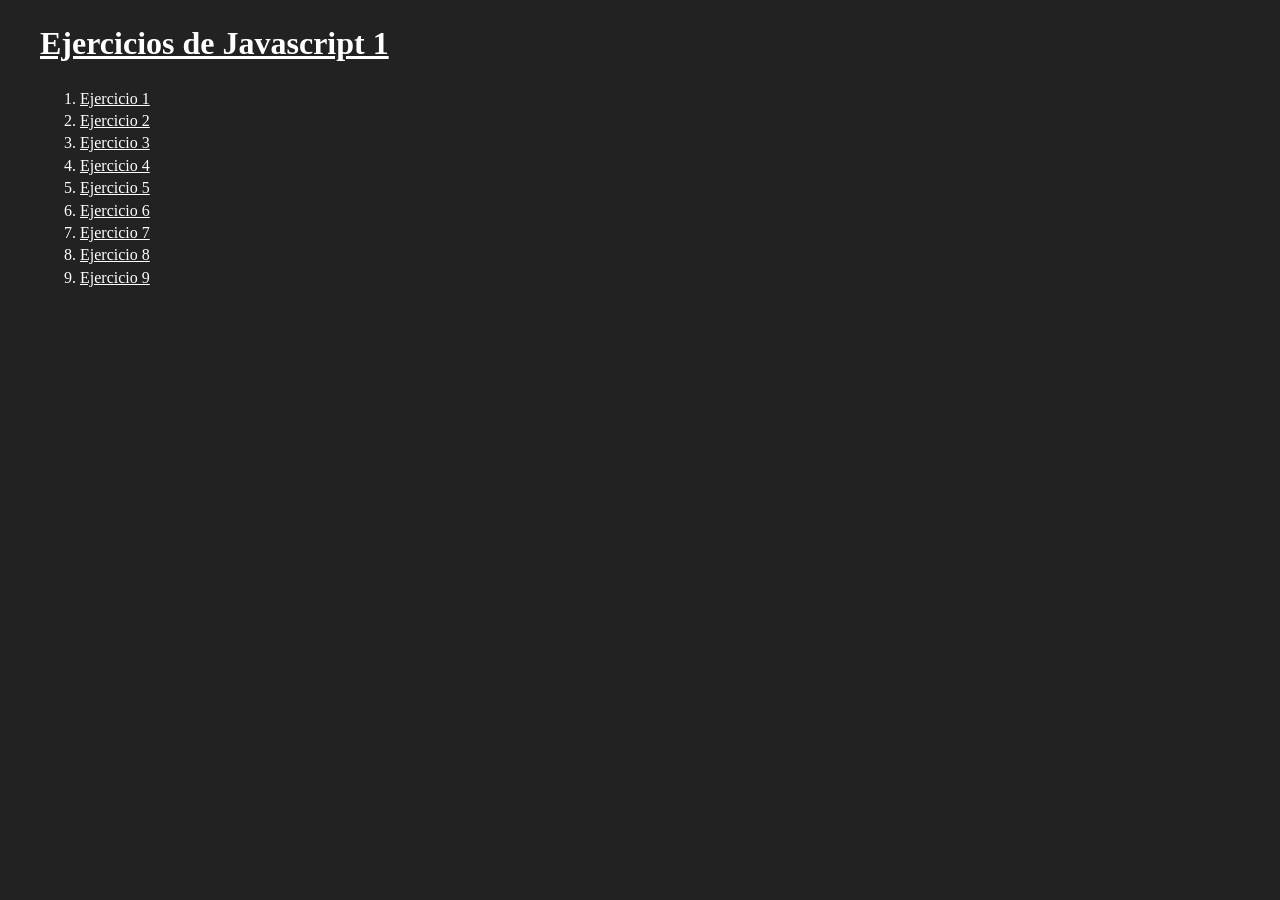
<file: index.html>
<!doctype html>
<html lang="es">
  <head>
    <!-- Título para el navegador y los buscadores -->
    <title>Ejercicios Javascript</title>

    <!-- Descripción de la página para los buscadores -->
    <meta
      name="description"
      content="Ejercicios de Javascript para el Master de Desarrolo Web Full Stack de Conquerblocks"
    />

    <!-- Palabras clave para los buscadores -->
    <meta
      name="keywords"
      content="conquerblocks, javascript, fullstack, full stack"
    />

    <!-- Autor de la página -->
    <meta name="author" content="Santiago Sáanchez" />

    <!-- Favicon de la página -->
    <link rel="icon" href="favicon.ico" type="image/x-icon" />

    <!-- Codificación-->
    <meta charset="UTF-8" />

    <!-- Para que la web sea responsive -->
    <meta name="viewport" content="width=device-width, initial-scale=1.0" />

    <!-- Para algunos navegadores móviles -->
    <meta name="theme-color" content="#1e7bbf" />

    <!-- Hoja de estilos -->
    <link rel="stylesheet" href="css/normalize.css" />
    <link rel="stylesheet" href="css/boilerplate.css" />
    <link rel="stylesheet" href="css/style.css" />
  </head>

  <body>
    <div class="main-container">
      <header class="header">
        <a href="#">
          <h1>Ejercicios de Javascript 1</h1>
        </a>
      </header>
      <main class="ejercicio-1">
        <ol class="lista-ejercicios">
          <li class="ejercicio">
            <a href="pages/js_ejercicio1.html">Ejercicio 1</a>
          </li>
          <li class="ejercicio">
            <a href="pages/js_ejercicio2.html">Ejercicio 2</a>
          </li>
          <li class="ejercicio">
            <a href="pages/js_ejercicio3.html">Ejercicio 3</a>
          </li>
          <li class="ejercicio">
            <a href="pages/js_ejercicio4.html">Ejercicio 4</a>
          </li>
          <li class="ejercicio">
            <a href="pages/js_ejercicio5.html">Ejercicio 5</a>
          </li>
          <li class="ejercicio">
            <a href="pages/js_ejercicio6.html">Ejercicio 6</a>
          </li>
          <li class="ejercicio">
            <a href="pages/js_ejercicio7.html">Ejercicio 7</a>
          </li>
          <li class="ejercicio">
            <a href="pages/js_ejercicio8.html">Ejercicio 8</a>
          </li>
          <li class="ejercicio">
            <a href="pages/js_ejercicio9.html">Ejercicio 9</a>
          </li>
        </ol>
      </main>
    </div>
  </body>
</html>
</file>
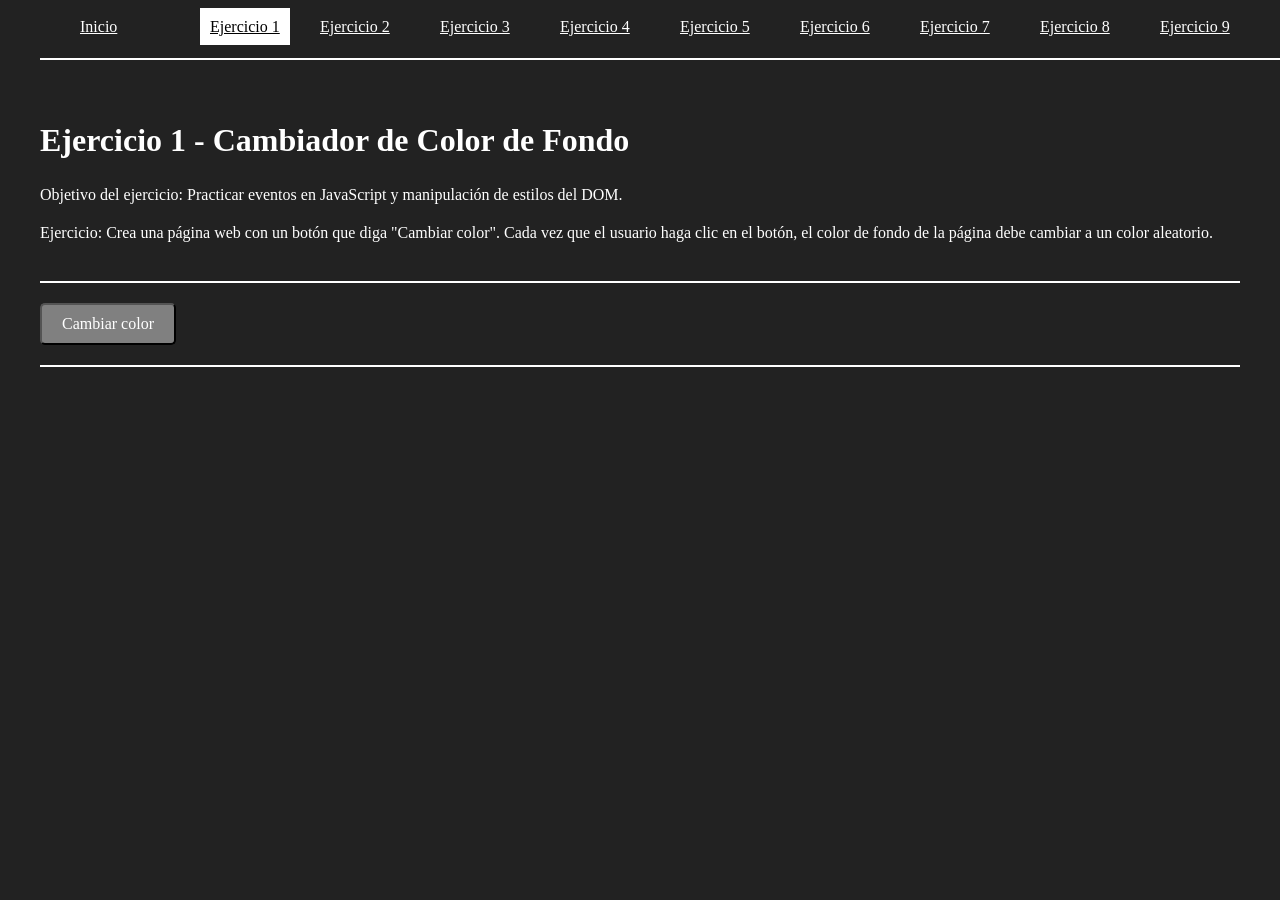
<file: pages/js_ejercicio1.html>
<!doctype html>
<html lang="es">
  <head>
    <!-- Título para el navegador y los buscadores -->
    <title>Ejercicios Javascript</title>

    <!-- Descripción de la página para los buscadores -->
    <meta
      name="description"
      content="Ejercicios de Javascript para el Master de Desarrolo Web Full Stack de Conquerblocks"
    />

    <!-- Palabras clave para los buscadores -->
    <meta
      name="keywords"
      content="conquerblocks, javascript, fullstack, full stack"
    />

    <!-- Autor de la página -->
    <meta name="author" content="Santiago Sáanchez" />

    <!-- Favicon de la página -->
    <link rel="icon" href="favicon.ico" type="image/x-icon" />

    <!-- Codificación-->
    <meta charset="UTF-8" />

    <!-- Para que la web sea responsive -->
    <meta name="viewport" content="width=device-width, initial-scale=1.0" />

    <!-- Para algunos navegadores móviles -->
    <meta name="theme-color" content="#1e7bbf" />

    <!-- Hoja de estilos -->
    <link rel="stylesheet" href="../css/normalize.css" />
    <link rel="stylesheet" href="../css/boilerplate.css" />
    <link rel="stylesheet" href="../css/style.css" />
    <link rel="stylesheet" href="../css/header.css" />
  </head>

  <body>
    <div class="main-container">
      <header class="pages-header">
        <nav class="main-nav">
          <ul class="lista-ejercicios">
            <li class="ejercicio">
              <a href="../index.html">Inicio</a>
            </li>
            <li class="ejercicio">
              <a class="link-active" href="js_ejercicio1.html">Ejercicio 1</a>
            </li>
            <li class="ejercicio">
              <a href="js_ejercicio2.html">Ejercicio 2</a>
            </li>
            <li class="ejercicio">
              <a href="js_ejercicio3.html">Ejercicio 3</a>
            </li>
            <li class="ejercicio">
              <a href="js_ejercicio4.html">Ejercicio 4</a>
            </li>
            <li class="ejercicio">
              <a href="js_ejercicio5.html">Ejercicio 5</a>
            </li>
            <li class="ejercicio">
              <a href="js_ejercicio6.html">Ejercicio 6</a>
            </li>
            <li class="ejercicio">
              <a href="js_ejercicio7.html">Ejercicio 7</a>
            </li>
            <li class="ejercicio">
              <a href="js_ejercicio8.html">Ejercicio 8</a>
            </li>
            <li class="ejercicio">
              <a href="js_ejercicio9.html">Ejercicio 9</a>
            </li>
          </ul>
        </nav>
      </header>
      <main class="ejercicios-main">
        <div class="consigna">
          <h1>Ejercicio 1 - Cambiador de Color de Fondo</h1>
          <p>
            Objetivo del ejercicio: Practicar eventos en JavaScript y
            manipulación de estilos del DOM.
          </p>
          <p>
            Ejercicio: Crea una página web con un botón que diga "Cambiar
            color". Cada vez que el usuario haga clic en el botón, el color de
            fondo de la página debe cambiar a un color aleatorio.
          </p>
        </div>
        <div class="resolucion">
          <button class="button button-primary" id="button-ej-1">
            Cambiar color
          </button>
        </div>
      </main>
    </div>
    <script src="../js/js_ejercicio1.js"></script>
  </body>
</html>
</file>
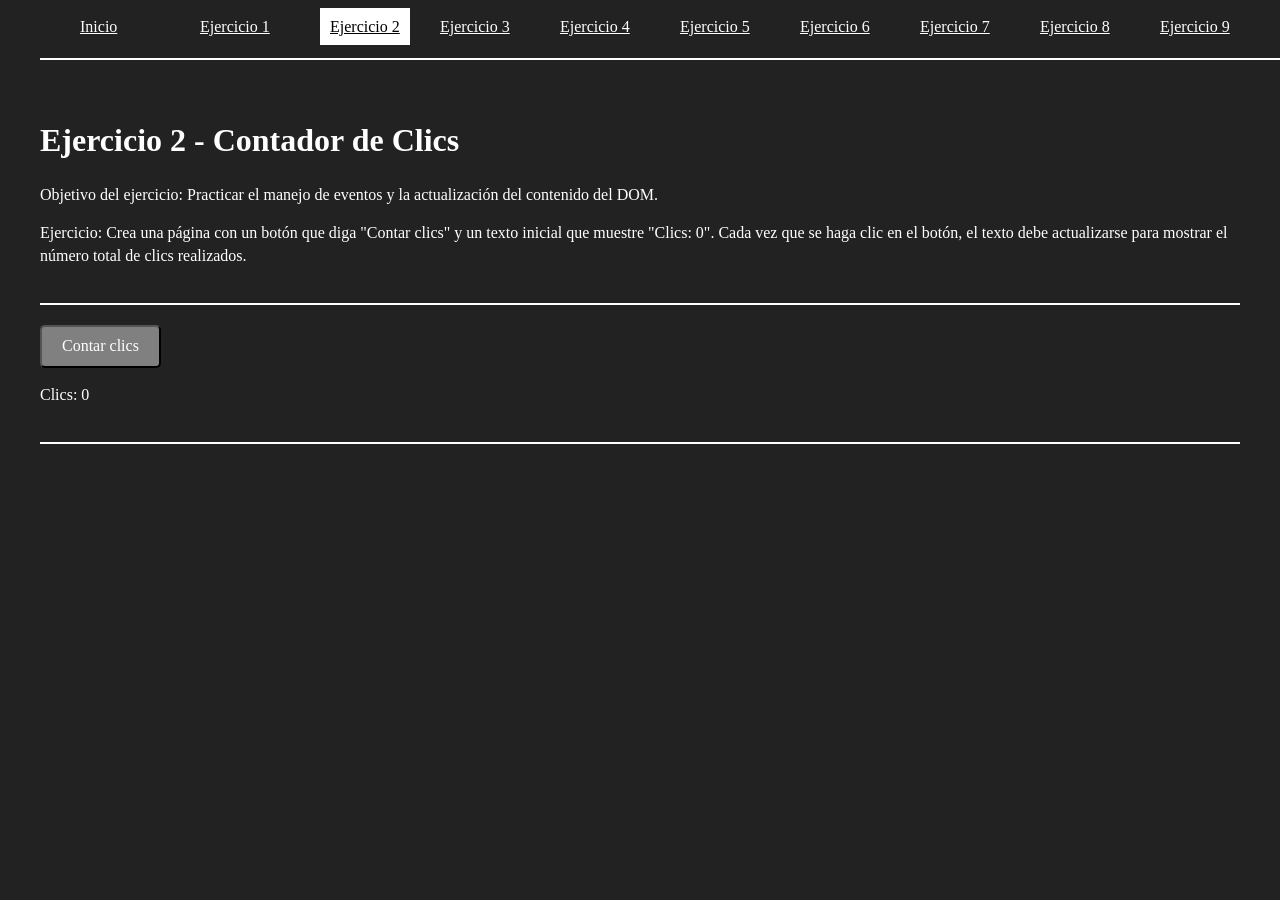
<file: pages/js_ejercicio2.html>
<!doctype html>
<html lang="es">
  <head>
    <!-- Título para el navegador y los buscadores -->
    <title>Ejercicios Javascript</title>

    <!-- Descripción de la página para los buscadores -->
    <meta
      name="description"
      content="Ejercicios de Javascript para el Master de Desarrolo Web Full Stack de Conquerblocks"
    />

    <!-- Palabras clave para los buscadores -->
    <meta
      name="keywords"
      content="conquerblocks, javascript, fullstack, full stack"
    />

    <!-- Autor de la página -->
    <meta name="author" content="Santiago Sáanchez" />

    <!-- Favicon de la página -->
    <link rel="icon" href="favicon.ico" type="image/x-icon" />

    <!-- Codificación-->
    <meta charset="UTF-8" />

    <!-- Para que la web sea responsive -->
    <meta name="viewport" content="width=device-width, initial-scale=1.0" />

    <!-- Para algunos navegadores móviles -->
    <meta name="theme-color" content="#1e7bbf" />

    <!-- Hoja de estilos -->
    <link rel="stylesheet" href="../css/normalize.css" />
    <link rel="stylesheet" href="../css/boilerplate.css" />
    <link rel="stylesheet" href="../css/style.css" />
    <link rel="stylesheet" href="../css/header.css" />
  </head>

  <body>
    <div class="main-container">
      <header class="pages-header">
        <nav class="main-nav">
          <ul class="lista-ejercicios">
            <li class="ejercicio">
              <a href="../index.html">Inicio</a>
            </li>
            <li class="ejercicio">
              <a href="js_ejercicio1.html">Ejercicio 1</a>
            </li>
            <li class="ejercicio">
              <a class="link-active" href="js_ejercicio2.html">Ejercicio 2</a>
            </li>
            <li class="ejercicio">
              <a href="js_ejercicio3.html">Ejercicio 3</a>
            </li>
            <li class="ejercicio">
              <a href="js_ejercicio4.html">Ejercicio 4</a>
            </li>
            <li class="ejercicio">
              <a href="js_ejercicio5.html">Ejercicio 5</a>
            </li>
            <li class="ejercicio">
              <a href="js_ejercicio6.html">Ejercicio 6</a>
            </li>
            <li class="ejercicio">
              <a href="js_ejercicio7.html">Ejercicio 7</a>
            </li>
            <li class="ejercicio">
              <a href="js_ejercicio8.html">Ejercicio 8</a>
            </li>
            <li class="ejercicio">
              <a href="js_ejercicio9.html">Ejercicio 9</a>
            </li>
          </ul>
        </nav>
      </header>
      <main class="ejercicios-main">
        <div class="consigna">
          <h1>Ejercicio 2 - Contador de Clics</h1>

          <p>
            Objetivo del ejercicio: Practicar el manejo de eventos y la
            actualización del contenido del DOM.
          </p>
          <p>
            Ejercicio: Crea una página con un botón que diga "Contar clics" y un
            texto inicial que muestre "Clics: 0". Cada vez que se haga clic en
            el botón, el texto debe actualizarse para mostrar el número total de
            clics realizados.
          </p>
        </div>
        <div class="resolucion">
          <button class="button button-primary" id="button-ej-2">
            Contar clics
          </button>
          <p>Clics: <span id="n-clics">0</span></p>
        </div>
      </main>
    </div>
    <script src="../js/js_ejercicio2.js"></script>
  </body>
</html>
</file>
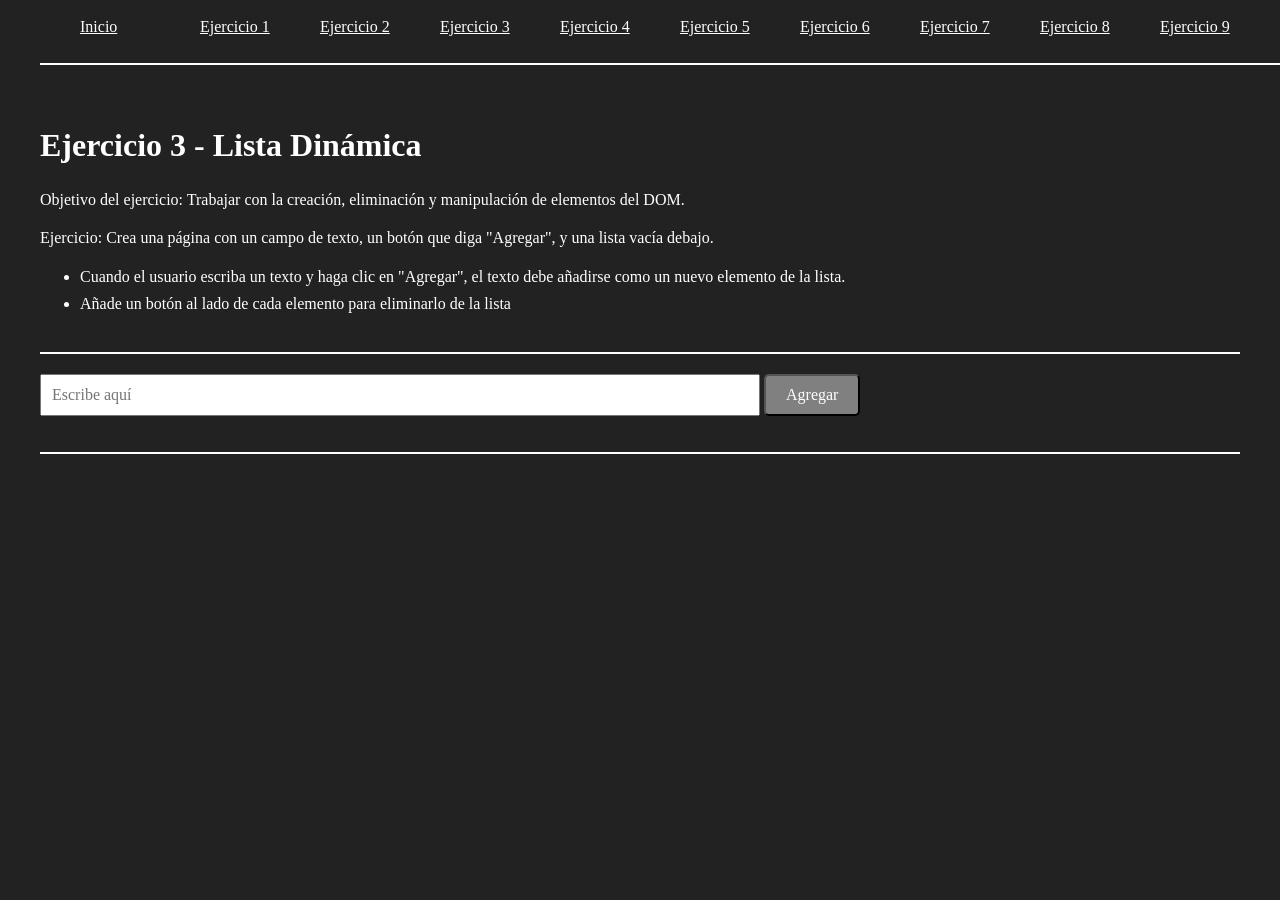
<file: pages/js_ejercicio3.html>
<!doctype html>
<html lang="es">
  <head>
    <!-- Título para el navegador y los buscadores -->
    <title>Ejercicios Javascript</title>

    <!-- Descripción de la página para los buscadores -->
    <meta
      name="description"
      content="Ejercicios de Javascript para el Master de Desarrolo Web Full Stack de Conquerblocks"
    />

    <!-- Palabras clave para los buscadores -->
    <meta
      name="keywords"
      content="conquerblocks, javascript, fullstack, full stack"
    />

    <!-- Autor de la página -->
    <meta name="author" content="Santiago Sáanchez" />

    <!-- Favicon de la página -->
    <link rel="icon" href="favicon.ico" type="image/x-icon" />

    <!-- Codificación-->
    <meta charset="UTF-8" />

    <!-- Para que la web sea responsive -->
    <meta name="viewport" content="width=device-width, initial-scale=1.0" />

    <!-- Para algunos navegadores móviles -->
    <meta name="theme-color" content="#1e7bbf" />

    <!-- Hoja de estilos -->
    <link rel="stylesheet" href="../css/normalize.css" />
    <link rel="stylesheet" href="../css/boilerplate.css" />
    <link rel="stylesheet" href="../css/style.css" />
    <link rel="stylesheet" href="../css/header.css" />
    <link rel="stylesheet" href="../css/js_ejercicio3.css" />
  </head>

  <body>
    <div class="main-container">
      <header class="pages-header">
        <nav class="main-nav">
          <ul class="lista-ejercicios">
            <li class="ejercicio">
              <a href="../index.html">Inicio</a>
            </li>
            <li class="ejercicio">
              <a href="js_ejercicio1.html">Ejercicio 1</a>
            </li>
            <li class="ejercicio">
              <a href="js_ejercicio2.html">Ejercicio 2</a>
            </li>
            <li class="ejercicio">
              <a href="js_ejercicio3.html">Ejercicio 3</a>
            </li>
            <li class="ejercicio">
              <a href="js_ejercicio4.html">Ejercicio 4</a>
            </li>
            <li class="ejercicio">
              <a href="js_ejercicio5.html">Ejercicio 5</a>
            </li>
            <li class="ejercicio">
              <a href="js_ejercicio6.html">Ejercicio 6</a>
            </li>
            <li class="ejercicio">
              <a href="js_ejercicio7.html">Ejercicio 7</a>
            </li>
            <li class="ejercicio">
              <a href="js_ejercicio8.html">Ejercicio 8</a>
            </li>
            <li class="ejercicio">
              <a href="js_ejercicio9.html">Ejercicio 9</a>
            </li>
          </ul>
        </nav>
      </header>
      <main class="ejercicios-main">
        <div class="consigna">
          <h1>Ejercicio 3 - Lista Dinámica</h1>

          <p>
            Objetivo del ejercicio: Trabajar con la creación, eliminación y
            manipulación de elementos del DOM.
          </p>
          <p>
            Ejercicio: Crea una página con un campo de texto, un botón que diga
            "Agregar", y una lista vacía debajo.
          </p>
          <ul>
            <li>
              Cuando el usuario escriba un texto y haga clic en "Agregar", el
              texto debe añadirse como un nuevo elemento de la lista.
            </li>
            <li>
              Añade un botón al lado de cada elemento para eliminarlo de la
              lista
            </li>
          </ul>
        </div>
        <div class="resolucion">
          <input type="text" id="texto" placeholder="Escribe aquí" />
          <button class="button button-primary" id="button-ej-3">
            Agregar
          </button>
          <ul id="lista"></ul>
        </div>
      </main>
    </div>
    <script src="../js/js_ejercicio3.js"></script>
  </body>
</html>
</file>
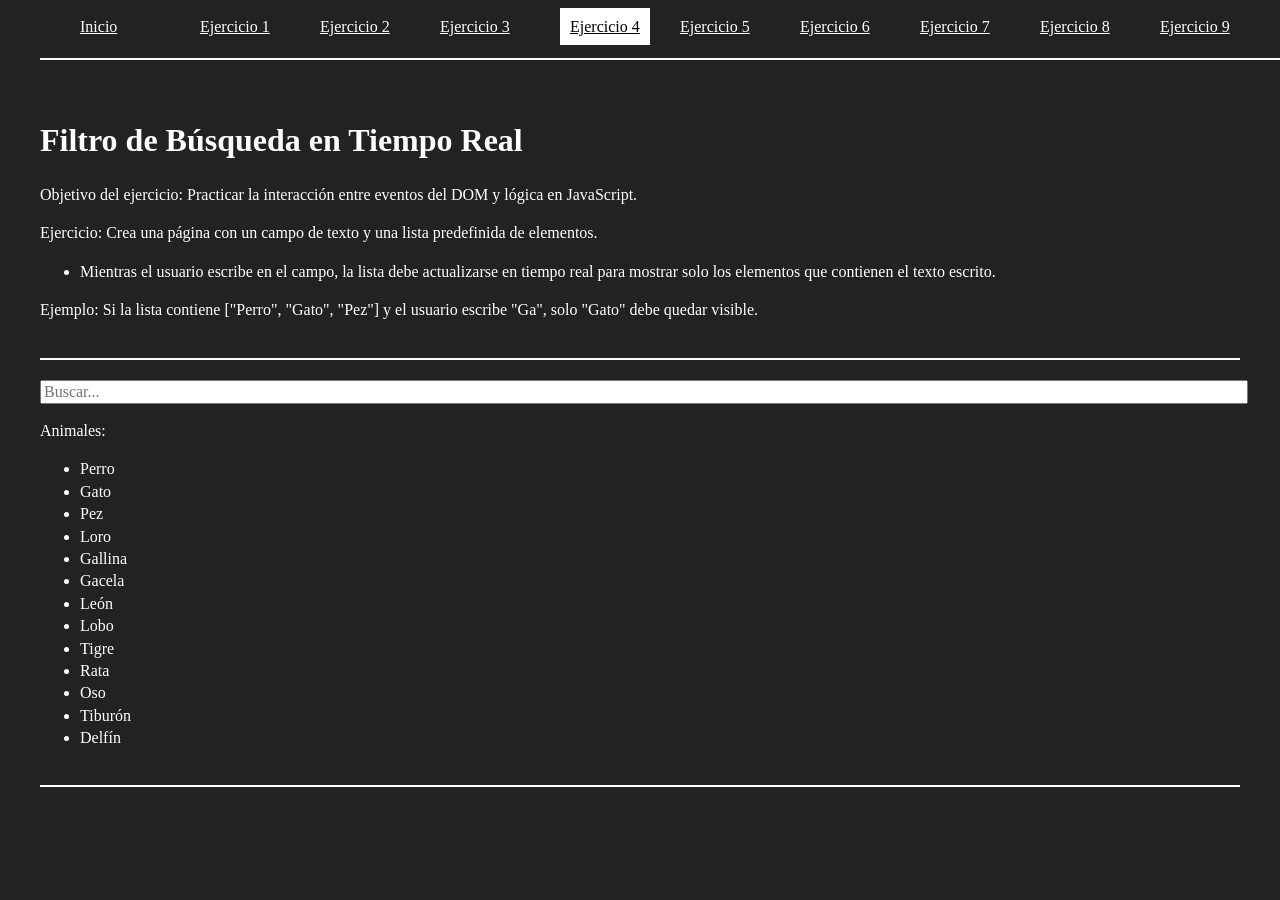
<file: pages/js_ejercicio4.html>
<!doctype html>
<html lang="es">
  <head>
    <!-- Título para el navegador y los buscadores -->
    <title>Ejercicios Javascript</title>

    <!-- Descripción de la página para los buscadores -->
    <meta
      name="description"
      content="Ejercicios de Javascript para el Master de Desarrolo Web Full Stack de Conquerblocks"
    />

    <!-- Palabras clave para los buscadores -->
    <meta
      name="keywords"
      content="conquerblocks, javascript, fullstack, full stack"
    />

    <!-- Autor de la página -->
    <meta name="author" content="Santiago Sáanchez" />

    <!-- Favicon de la página -->
    <link rel="icon" href="favicon.ico" type="image/x-icon" />

    <!-- Codificación-->
    <meta charset="UTF-8" />

    <!-- Para que la web sea responsive -->
    <meta name="viewport" content="width=device-width, initial-scale=1.0" />

    <!-- Para algunos navegadores móviles -->
    <meta name="theme-color" content="#1e7bbf" />

    <!-- Hoja de estilos -->
    <link rel="stylesheet" href="../css/normalize.css" />
    <link rel="stylesheet" href="../css/boilerplate.css" />
    <link rel="stylesheet" href="../css/style.css" />
    <link rel="stylesheet" href="../css/header.css" />
  </head>

  <body>
    <div class="main-container">
      <header class="pages-header">
        <nav class="main-nav">
          <ul class="lista-ejercicios">
            <li class="ejercicio">
              <a href="../index.html">Inicio</a>
            </li>
            <li class="ejercicio">
              <a href="js_ejercicio1.html">Ejercicio 1</a>
            </li>
            <li class="ejercicio">
              <a href="js_ejercicio2.html">Ejercicio 2</a>
            </li>
            <li class="ejercicio">
              <a href="js_ejercicio3.html">Ejercicio 3</a>
            </li>
            <li class="ejercicio">
              <a class="link-active" href="js_ejercicio4.html">Ejercicio 4</a>
            </li>
            <li class="ejercicio">
              <a href="js_ejercicio5.html">Ejercicio 5</a>
            </li>
            <li class="ejercicio">
              <a href="js_ejercicio6.html">Ejercicio 6</a>
            </li>
            <li class="ejercicio">
              <a href="js_ejercicio7.html">Ejercicio 7</a>
            </li>
            <li class="ejercicio">
              <a href="js_ejercicio8.html">Ejercicio 8</a>
            </li>
            <li class="ejercicio">
              <a href="js_ejercicio9.html">Ejercicio 9</a>
            </li>
          </ul>
        </nav>
      </header>
      <main class="ejercicios-main">
        <div class="consigna">
          <h1>Filtro de Búsqueda en Tiempo Real</h1>

          <p>
            Objetivo del ejercicio: Practicar la interacción entre eventos del
            DOM y lógica en JavaScript.
          </p>
          <p>
            Ejercicio: Crea una página con un campo de texto y una lista
            predefinida de elementos.
          </p>
          <ul>
            <li>
              Mientras el usuario escribe en el campo, la lista debe
              actualizarse en tiempo real para mostrar solo los elementos que
              contienen el texto escrito.
            </li>
          </ul>
          <p>
            Ejemplo: Si la lista contiene ["Perro", "Gato", "Pez"] y el usuario
            escribe "Ga", solo "Gato" debe quedar visible.
          </p>
        </div>
        <div class="resolucion">
          <input type="text" id="texto-ej-4" placeholder="Buscar..." />
          <p>Animales:</p>
          <ul id="lista-ej-4"></ul>
        </div>
      </main>
    </div>
    <script src="../js/js_ejercicio4.js"></script>
  </body>
</html>
</file>
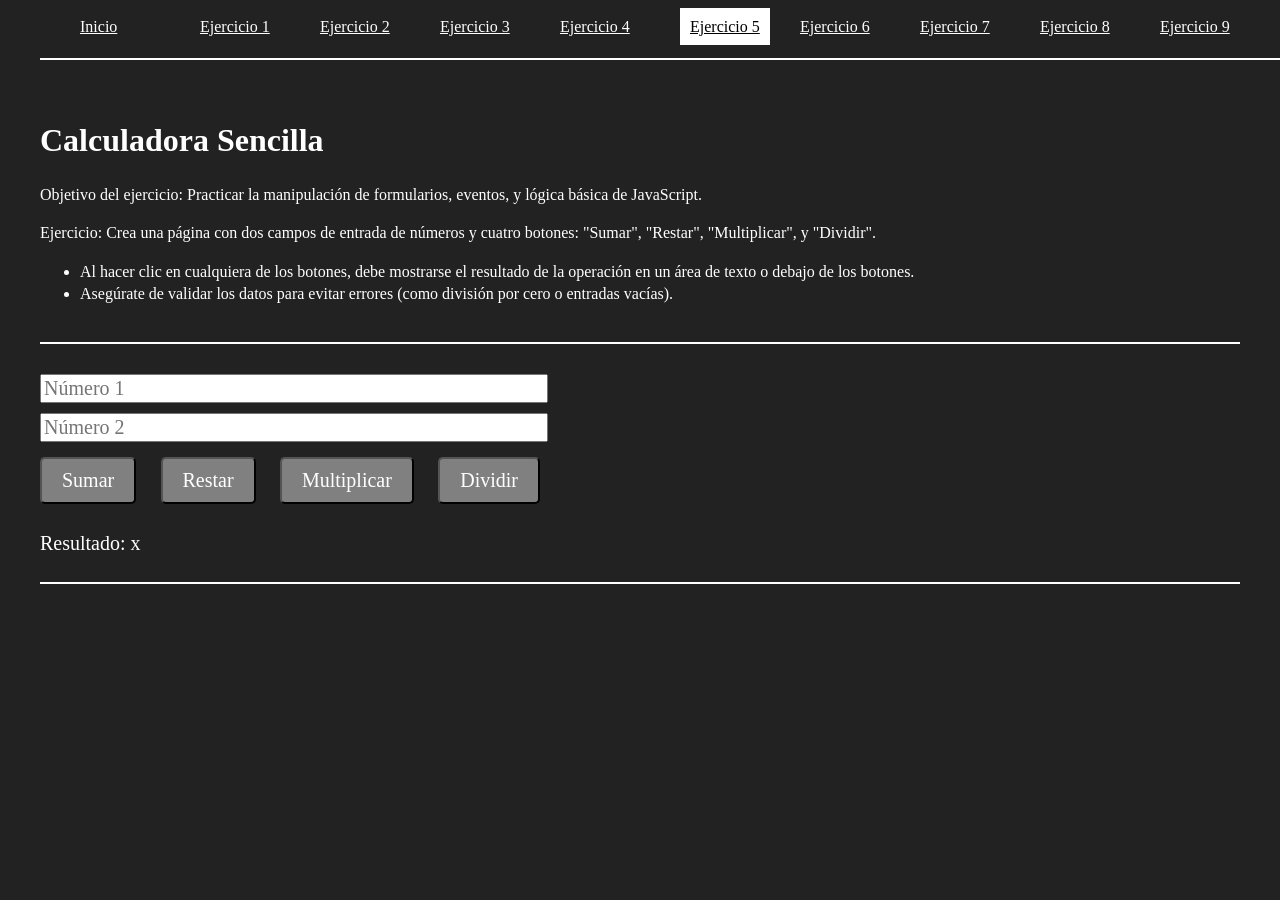
<file: pages/js_ejercicio5.html>
<!doctype html>
<html lang="es">
  <head>
    <!-- Título para el navegador y los buscadores -->
    <title>Ejercicios Javascript</title>

    <!-- Descripción de la página para los buscadores -->
    <meta
      name="description"
      content="Ejercicios de Javascript para el Master de Desarrolo Web Full Stack de Conquerblocks"
    />

    <!-- Palabras clave para los buscadores -->
    <meta
      name="keywords"
      content="conquerblocks, javascript, fullstack, full stack"
    />

    <!-- Autor de la página -->
    <meta name="author" content="Santiago Sáanchez" />

    <!-- Favicon de la página -->
    <link rel="icon" href="favicon.ico" type="image/x-icon" />

    <!-- Codificación-->
    <meta charset="UTF-8" />

    <!-- Para que la web sea responsive -->
    <meta name="viewport" content="width=device-width, initial-scale=1.0" />

    <!-- Para algunos navegadores móviles -->
    <meta name="theme-color" content="#1e7bbf" />

    <!-- Hoja de estilos -->
    <link rel="stylesheet" href="../css/normalize.css" />
    <link rel="stylesheet" href="../css/boilerplate.css" />
    <link rel="stylesheet" href="../css/style.css" />
    <link rel="stylesheet" href="../css/header.css" />
    <link rel="stylesheet" href="../css/js_ejercicio5.css" />
  </head>

  <body>
    <div class="main-container">
      <header class="pages-header">
        <nav class="main-nav">
          <ul class="lista-ejercicios">
            <li class="ejercicio">
              <a href="../index.html">Inicio</a>
            </li>
            <li class="ejercicio">
              <a href="js_ejercicio1.html">Ejercicio 1</a>
            </li>
            <li class="ejercicio">
              <a href="js_ejercicio2.html">Ejercicio 2</a>
            </li>
            <li class="ejercicio">
              <a href="js_ejercicio3.html">Ejercicio 3</a>
            </li>
            <li class="ejercicio">
              <a href="js_ejercicio4.html">Ejercicio 4</a>
            </li>
            <li class="ejercicio">
              <a class="link-active" href="js_ejercicio5.html">Ejercicio 5</a>
            </li>
            <li class="ejercicio">
              <a href="js_ejercicio6.html">Ejercicio 6</a>
            </li>
            <li class="ejercicio">
              <a href="js_ejercicio7.html">Ejercicio 7</a>
            </li>
            <li class="ejercicio">
              <a href="js_ejercicio8.html">Ejercicio 8</a>
            </li>
            <li class="ejercicio">
              <a href="js_ejercicio9.html">Ejercicio 9</a>
            </li>
          </ul>
        </nav>
      </header>
      <main class="ejercicios-main">
        <div class="consigna">
          <h1>Calculadora Sencilla</h1>

          <p>
            Objetivo del ejercicio: Practicar la manipulación de formularios,
            eventos, y lógica básica de JavaScript.
          </p>
          <p>
            Ejercicio: Crea una página con dos campos de entrada de números y
            cuatro botones: "Sumar", "Restar", "Multiplicar", y "Dividir".
          </p>
          <ul>
            <li>
              Al hacer clic en cualquiera de los botones, debe mostrarse el
              resultado de la operación en un área de texto o debajo de los
              botones.
            </li>
            <li>
              Asegúrate de validar los datos para evitar errores (como división
              por cero o entradas vacías).
            </li>
          </ul>
        </div>
        <div class="resolucion ej-5">
          <div class="calculadora">
            <input type="number" id="num1" placeholder="Número 1" />
            <input type="number" id="num2" placeholder="Número 2" />

            <div class="botones">
              <button class="button button-primary" id="button-sumar">
                Sumar
              </button>
              <button class="button button-primary" id="button-restar">
                Restar
              </button>
              <button class="button button-primary" id="button-multiplicar">
                Multiplicar
              </button>
              <button class="button button-primary" id="button-dividir">
                Dividir
              </button>
            </div>
            <p>Resultado: <span id="resultado">x</span></p>
          </div>
        </div>
      </main>
    </div>
    <script src="../js/js_ejercicio5.js"></script>
  </body>
</html>
</file>
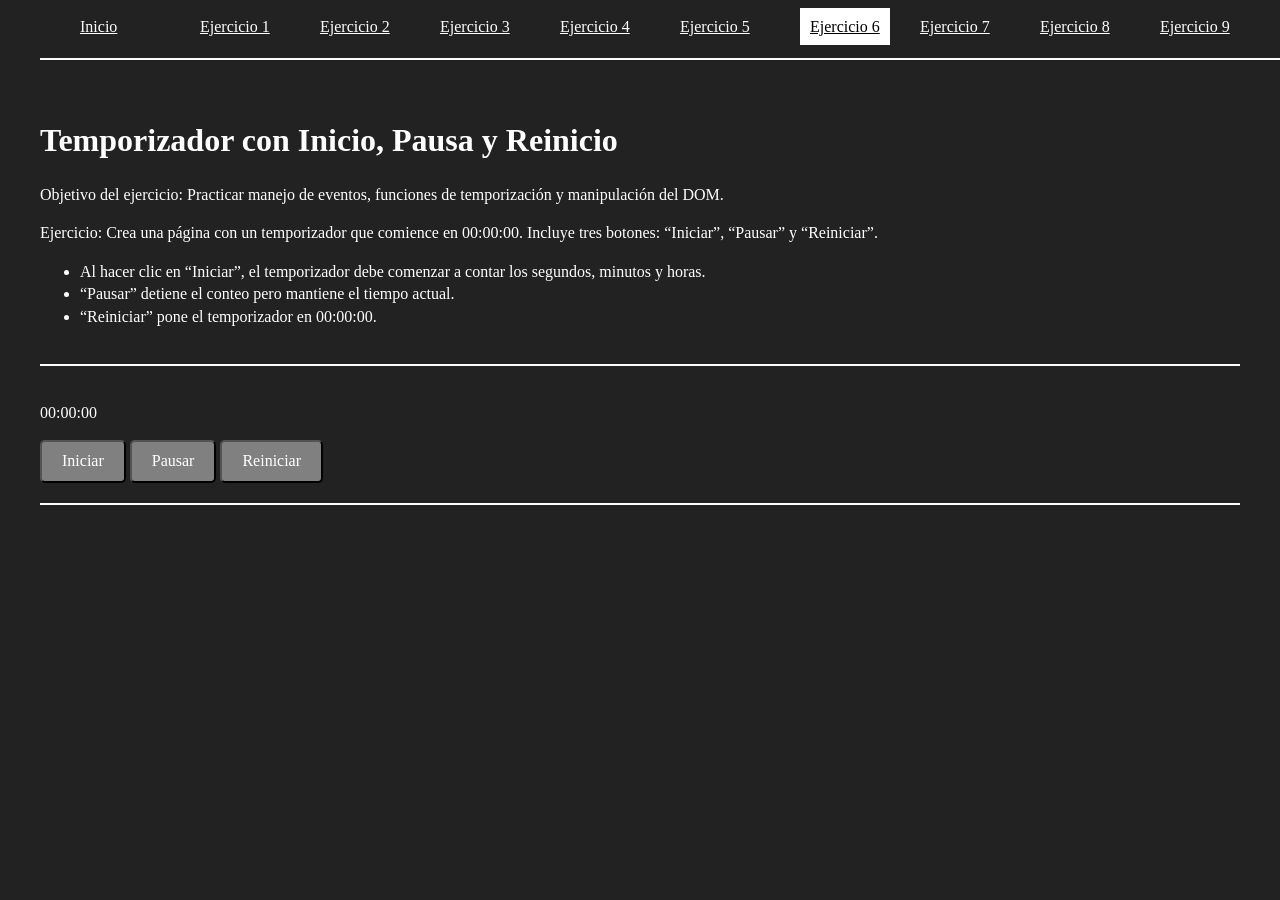
<file: pages/js_ejercicio6.html>
<!doctype html>
<html lang="es">
  <head>
    <!-- Título para el navegador y los buscadores -->
    <title>Ejercicios Javascript</title>

    <!-- Descripción de la página para los buscadores -->
    <meta
      name="description"
      content="Ejercicios de Javascript para el Master de Desarrolo Web Full Stack de Conquerblocks"
    />

    <!-- Palabras clave para los buscadores -->
    <meta
      name="keywords"
      content="conquerblocks, javascript, fullstack, full stack"
    />

    <!-- Autor de la página -->
    <meta name="author" content="Santiago Sáanchez" />

    <!-- Favicon de la página -->
    <link rel="icon" href="favicon.ico" type="image/x-icon" />

    <!-- Codificación-->
    <meta charset="UTF-8" />

    <!-- Para que la web sea responsive -->
    <meta name="viewport" content="width=device-width, initial-scale=1.0" />

    <!-- Para algunos navegadores móviles -->
    <meta name="theme-color" content="#1e7bbf" />

    <!-- Hoja de estilos -->
    <link rel="stylesheet" href="../css/normalize.css" />
    <link rel="stylesheet" href="../css/boilerplate.css" />
    <link rel="stylesheet" href="../css/style.css" />
    <link rel="stylesheet" href="../css/header.css" />
  </head>

  <body>
    <div class="main-container">
      <header class="pages-header">
        <nav class="main-nav">
          <ul class="lista-ejercicios">
            <li class="ejercicio">
              <a href="../index.html">Inicio</a>
            </li>
            <li class="ejercicio">
              <a href="js_ejercicio1.html">Ejercicio 1</a>
            </li>
            <li class="ejercicio">
              <a href="js_ejercicio2.html">Ejercicio 2</a>
            </li>
            <li class="ejercicio">
              <a href="js_ejercicio3.html">Ejercicio 3</a>
            </li>
            <li class="ejercicio">
              <a href="js_ejercicio4.html">Ejercicio 4</a>
            </li>
            <li class="ejercicio">
              <a href="js_ejercicio5.html">Ejercicio 5</a>
            </li>
            <li class="ejercicio">
              <a class="link-active" href="js_ejercicio6.html">Ejercicio 6</a>
            </li>
            <li class="ejercicio">
              <a href="js_ejercicio7.html">Ejercicio 7</a>
            </li>
            <li class="ejercicio">
              <a href="js_ejercicio8.html">Ejercicio 8</a>
            </li>
            <li class="ejercicio">
              <a href="js_ejercicio9.html">Ejercicio 9</a>
            </li>
          </ul>
        </nav>
      </header>
      <main class="ejercicios-main">
        <div class="consigna">
          <h1>Temporizador con Inicio, Pausa y Reinicio</h1>
          <p>
            Objetivo del ejercicio: Practicar manejo de eventos, funciones de
            temporización y manipulación del DOM.
          </p>
          <p>
            Ejercicio: Crea una página con un temporizador que comience en
            00:00:00. Incluye tres botones: “Iniciar”, “Pausar” y “Reiniciar”.
          </p>
          <ul>
            <li>
              Al hacer clic en “Iniciar”, el temporizador debe comenzar a contar
              los segundos, minutos y horas.
            </li>
            <li>“Pausar” detiene el conteo pero mantiene el tiempo actual.</li>
            <li>“Reiniciar” pone el temporizador en 00:00:00.</li>
          </ul>
        </div>
        <div class="resolucion ej-6">
          <p id="tiempo">00:00:00</p>

          <div class="botones">
            <button class="button button-primary" id="button-iniciar">
              Iniciar
            </button>
            <button class="button button-primary" id="button-pausar">
              Pausar
            </button>
            <button class="button button-primary" id="button-reiniciar">
              Reiniciar
            </button>
          </div>
        </div>
      </main>
    </div>
    <script src="../js/js_ejercicio6.js"></script>
  </body>
</html>
</file>
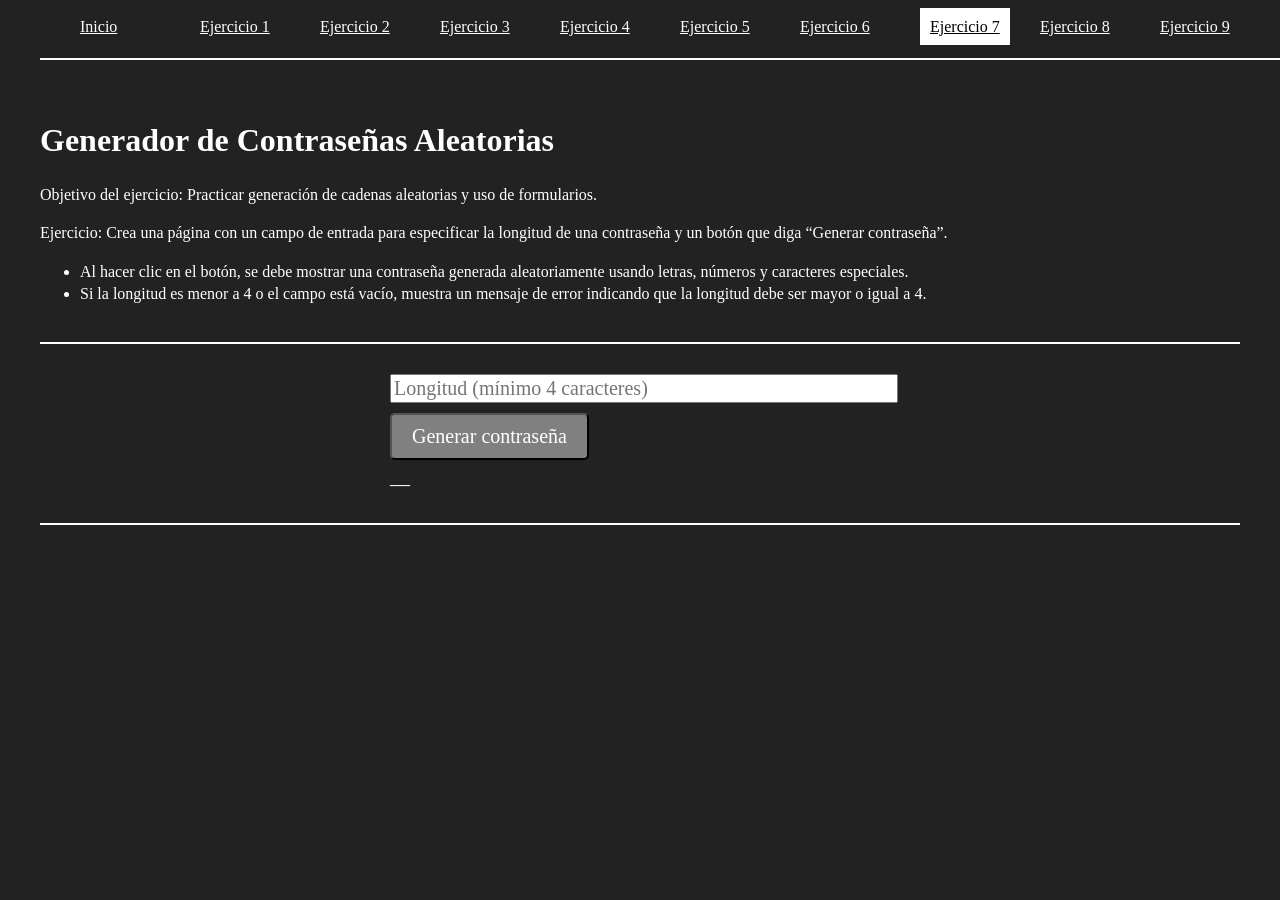
<file: pages/js_ejercicio7.html>
<!doctype html>
<html lang="es">
  <head>
    <!-- Título para el navegador y los buscadores -->
    <title>Ejercicios Javascript</title>

    <!-- Descripción de la página para los buscadores -->
    <meta
      name="description"
      content="Ejercicios de Javascript para el Master de Desarrolo Web Full Stack de Conquerblocks"
    />

    <!-- Palabras clave para los buscadores -->
    <meta
      name="keywords"
      content="conquerblocks, javascript, fullstack, full stack"
    />

    <!-- Autor de la página -->
    <meta name="author" content="Santiago Sáanchez" />

    <!-- Favicon de la página -->
    <link rel="icon" href="favicon.ico" type="image/x-icon" />

    <!-- Codificación-->
    <meta charset="UTF-8" />

    <!-- Para que la web sea responsive -->
    <meta name="viewport" content="width=device-width, initial-scale=1.0" />

    <!-- Para algunos navegadores móviles -->
    <meta name="theme-color" content="#1e7bbf" />

    <!-- Hoja de estilos -->
    <link rel="stylesheet" href="../css/normalize.css" />
    <link rel="stylesheet" href="../css/boilerplate.css" />
    <link rel="stylesheet" href="../css/style.css" />
    <link rel="stylesheet" href="../css/header.css" />
    <link rel="stylesheet" href="../css/js_ejercicio7.css" />
  </head>

  <body>
    <div class="main-container">
      <header class="pages-header">
        <nav class="main-nav">
          <ul class="lista-ejercicios">
            <li class="ejercicio">
              <a href="../index.html">Inicio</a>
            </li>
            <li class="ejercicio">
              <a href="js_ejercicio1.html">Ejercicio 1</a>
            </li>
            <li class="ejercicio">
              <a href="js_ejercicio2.html">Ejercicio 2</a>
            </li>
            <li class="ejercicio">
              <a href="js_ejercicio3.html">Ejercicio 3</a>
            </li>
            <li class="ejercicio">
              <a href="js_ejercicio4.html">Ejercicio 4</a>
            </li>
            <li class="ejercicio">
              <a href="js_ejercicio5.html">Ejercicio 5</a>
            </li>
            <li class="ejercicio">
              <a href="js_ejercicio6.html">Ejercicio 6</a>
            </li>
            <li class="ejercicio">
              <a class="link-active" href="js_ejercicio7.html">Ejercicio 7</a>
            </li>
            <li class="ejercicio">
              <a href="js_ejercicio8.html">Ejercicio 8</a>
            </li>
            <li class="ejercicio">
              <a href="js_ejercicio9.html">Ejercicio 9</a>
            </li>
          </ul>
        </nav>
      </header>
      <main class="ejercicios-main">
        <div class="consigna">
          <h1>Generador de Contraseñas Aleatorias</h1>
          <p>
            Objetivo del ejercicio: Practicar generación de cadenas aleatorias y
            uso de formularios.
          </p>
          <p>
            Ejercicio: Crea una página con un campo de entrada para especificar
            la longitud de una contraseña y un botón que diga “Generar
            contraseña”.
          </p>
          <ul>
            <li>
              Al hacer clic en el botón, se debe mostrar una contraseña generada
              aleatoriamente usando letras, números y caracteres especiales.
            </li>
            <li>
              Si la longitud es menor a 4 o el campo está vacío, muestra un
              mensaje de error indicando que la longitud debe ser mayor o igual
              a 4.
            </li>
          </ul>
        </div>
        <div class="resolucion ej-7">
          <div class="generador">
            <input
              type="number"
              id="num-ej-7"
              placeholder="Longitud (mínimo 4 caracteres)"
            />
            <button class="button button-primary" id="button-generar">
              Generar contraseña
            </button>

            <p id="pass">—</p>
          </div>
        </div>
      </main>
    </div>
    <script src="../js/js_ejercicio7.js"></script>
  </body>
</html>
</file>
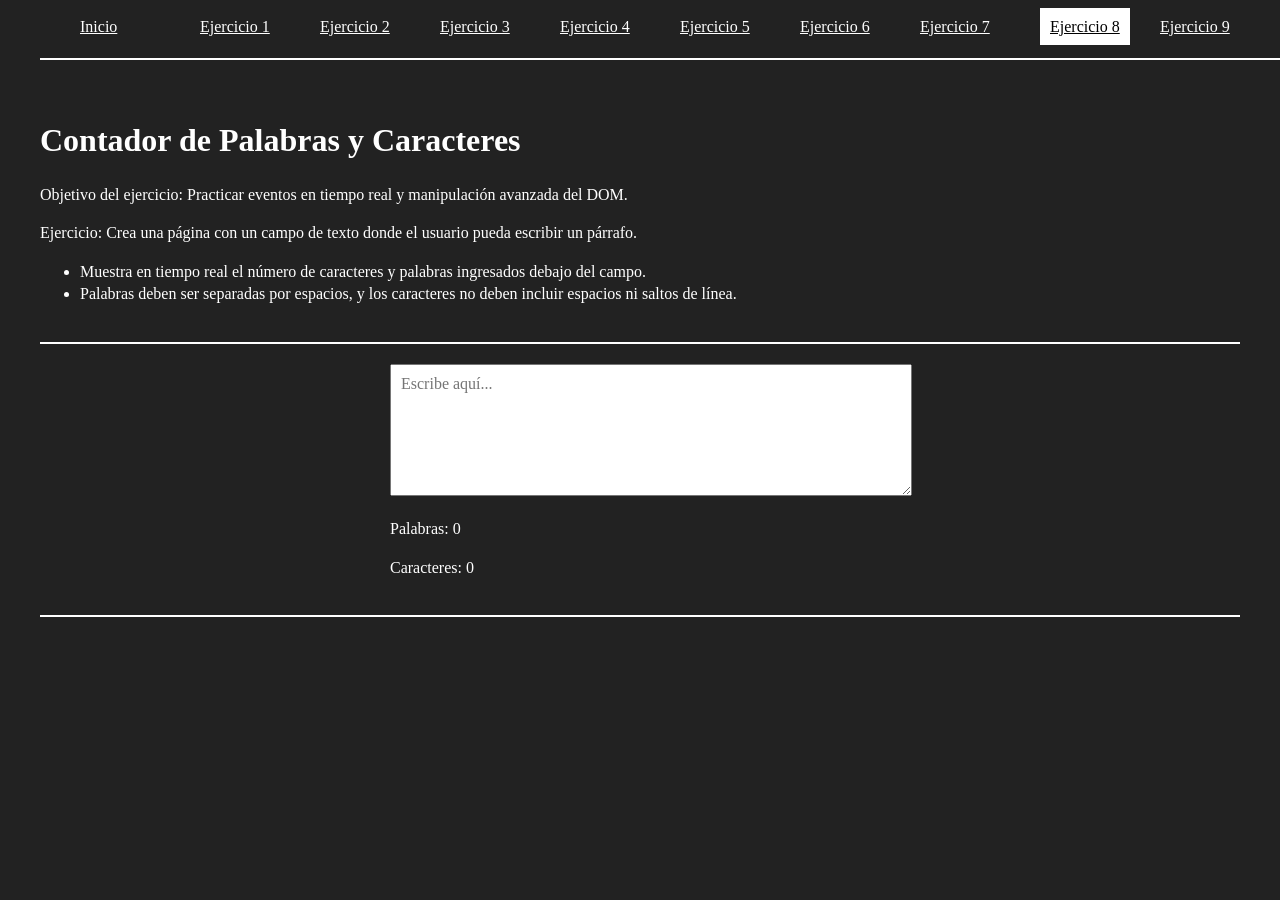
<file: pages/js_ejercicio8.html>
<!doctype html>
<html lang="es">
  <head>
    <!-- Título para el navegador y los buscadores -->
    <title>Ejercicios Javascript</title>

    <!-- Descripción de la página para los buscadores -->
    <meta
      name="description"
      content="Ejercicios de Javascript para el Master de Desarrolo Web Full Stack de Conquerblocks"
    />

    <!-- Palabras clave para los buscadores -->
    <meta
      name="keywords"
      content="conquerblocks, javascript, fullstack, full stack"
    />

    <!-- Autor de la página -->
    <meta name="author" content="Santiago Sáanchez" />

    <!-- Favicon de la página -->
    <link rel="icon" href="favicon.ico" type="image/x-icon" />

    <!-- Codificación-->
    <meta charset="UTF-8" />

    <!-- Para que la web sea responsive -->
    <meta name="viewport" content="width=device-width, initial-scale=1.0" />

    <!-- Para algunos navegadores móviles -->
    <meta name="theme-color" content="#1e7bbf" />

    <!-- Hoja de estilos -->
    <link rel="stylesheet" href="../css/normalize.css" />
    <link rel="stylesheet" href="../css/boilerplate.css" />
    <link rel="stylesheet" href="../css/style.css" />
    <link rel="stylesheet" href="../css/header.css" />
    <link rel="stylesheet" href="../css/js_ejercicio8.css" />
  </head>

  <body>
    <div class="main-container">
      <header class="pages-header">
        <nav class="main-nav">
          <ul class="lista-ejercicios">
            <li class="ejercicio">
              <a href="../index.html">Inicio</a>
            </li>
            <li class="ejercicio">
              <a href="js_ejercicio1.html">Ejercicio 1</a>
            </li>
            <li class="ejercicio">
              <a href="js_ejercicio2.html">Ejercicio 2</a>
            </li>
            <li class="ejercicio">
              <a href="js_ejercicio3.html">Ejercicio 3</a>
            </li>
            <li class="ejercicio">
              <a href="js_ejercicio4.html">Ejercicio 4</a>
            </li>
            <li class="ejercicio">
              <a href="js_ejercicio5.html">Ejercicio 5</a>
            </li>
            <li class="ejercicio">
              <a href="js_ejercicio6.html">Ejercicio 6</a>
            </li>
            <li class="ejercicio">
              <a href="js_ejercicio7.html">Ejercicio 7</a>
            </li>
            <li class="ejercicio">
              <a class="link-active" href="js_ejercicio8.html">Ejercicio 8</a>
            </li>
            <li class="ejercicio">
              <a href="js_ejercicio9.html">Ejercicio 9</a>
            </li>
          </ul>
        </nav>
      </header>
      <main class="ejercicios-main">
        <div class="consigna">
          <h1>Contador de Palabras y Caracteres</h1>
          <p>
            Objetivo del ejercicio: Practicar eventos en tiempo real y
            manipulación avanzada del DOM.
          </p>
          <p>
            Ejercicio: Crea una página con un campo de texto donde el usuario
            pueda escribir un párrafo.
          </p>
          <ul>
            <li>
              Muestra en tiempo real el número de caracteres y palabras
              ingresados debajo del campo.
            </li>
            <li>
              Palabras deben ser separadas por espacios, y los caracteres no
              deben incluir espacios ni saltos de línea.
            </li>
          </ul>
        </div>
        <div class="resolucion ej-8">
          <div class="contenedor">
            <textarea
              id="texto-ej-8"
              placeholder="Escribe aquí..."
              rows="6"
            ></textarea>

            <div class="conteos">
              <p>Palabras: <span id="palabras">0</span></p>
              <p>Caracteres: <span id="caracteres">0</span></p>
            </div>
          </div>
        </div>
      </main>
    </div>
    <script src="../js/js_ejercicio8.js"></script>
  </body>
</html>
</file>
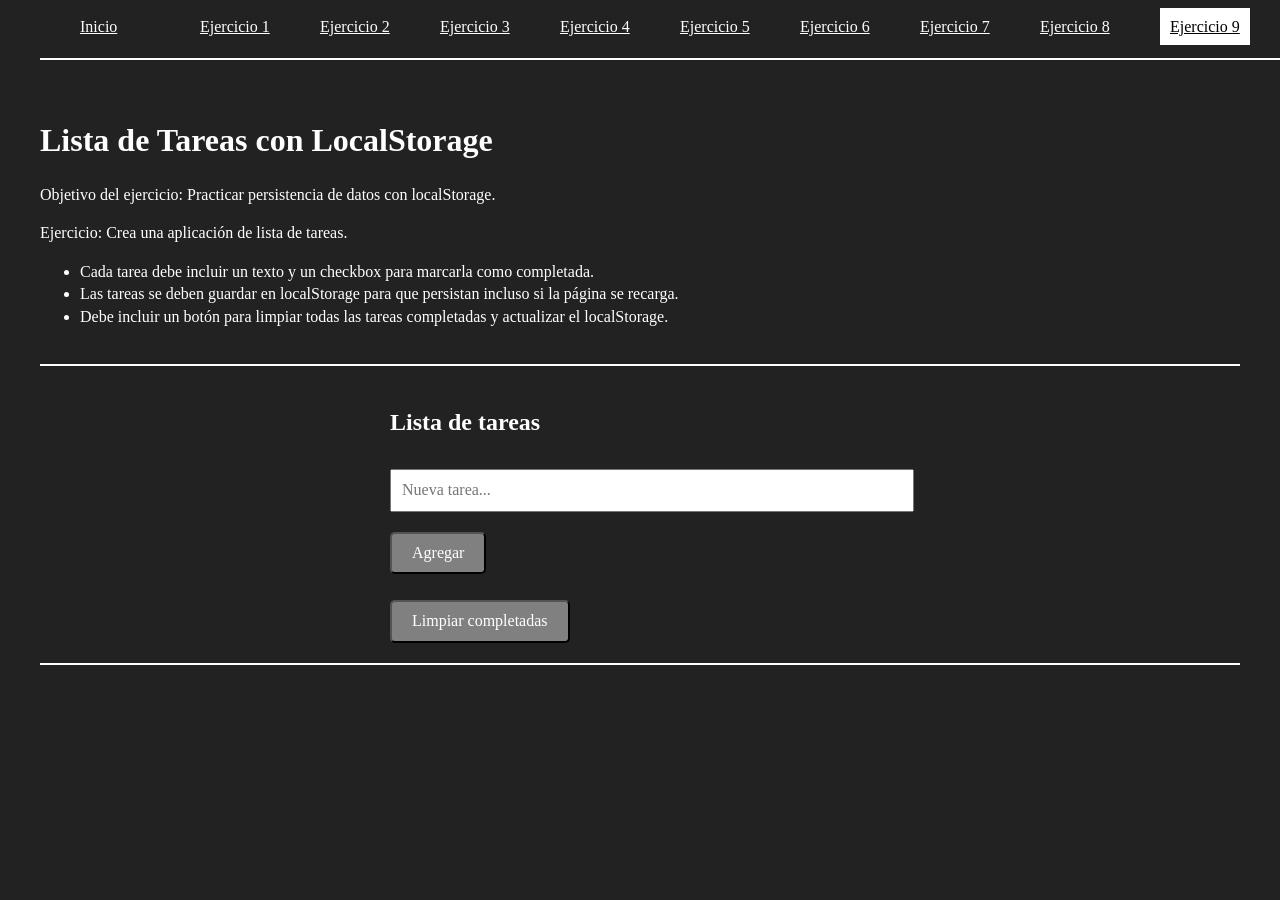
<file: pages/js_ejercicio9.html>
<!doctype html>
<html lang="es">
  <head>
    <!-- Título para el navegador y los buscadores -->
    <title>Ejercicios Javascript</title>

    <!-- Descripción de la página para los buscadores -->
    <meta
      name="description"
      content="Ejercicios de Javascript para el Master de Desarrolo Web Full Stack de Conquerblocks"
    />

    <!-- Palabras clave para los buscadores -->
    <meta
      name="keywords"
      content="conquerblocks, javascript, fullstack, full stack"
    />

    <!-- Autor de la página -->
    <meta name="author" content="Santiago Sáanchez" />

    <!-- Favicon de la página -->
    <link rel="icon" href="favicon.ico" type="image/x-icon" />

    <!-- Codificación-->
    <meta charset="UTF-8" />

    <!-- Para que la web sea responsive -->
    <meta name="viewport" content="width=device-width, initial-scale=1.0" />

    <!-- Para algunos navegadores móviles -->
    <meta name="theme-color" content="#1e7bbf" />

    <!-- Hoja de estilos -->
    <link rel="stylesheet" href="../css/normalize.css" />
    <link rel="stylesheet" href="../css/boilerplate.css" />
    <link rel="stylesheet" href="../css/style.css" />
    <link rel="stylesheet" href="../css/header.css" />
    <link rel="stylesheet" href="../css/js_ejercicio9.css" />
  </head>

  <body>
    <div class="main-container">
      <header class="pages-header">
        <nav class="main-nav">
          <ul class="lista-ejercicios">
            <li class="ejercicio">
              <a href="../index.html">Inicio</a>
            </li>
            <li class="ejercicio">
              <a href="js_ejercicio1.html">Ejercicio 1</a>
            </li>
            <li class="ejercicio">
              <a href="js_ejercicio2.html">Ejercicio 2</a>
            </li>
            <li class="ejercicio">
              <a href="js_ejercicio3.html">Ejercicio 3</a>
            </li>
            <li class="ejercicio">
              <a href="js_ejercicio4.html">Ejercicio 4</a>
            </li>
            <li class="ejercicio">
              <a href="js_ejercicio5.html">Ejercicio 5</a>
            </li>
            <li class="ejercicio">
              <a href="js_ejercicio6.html">Ejercicio 6</a>
            </li>
            <li class="ejercicio">
              <a href="js_ejercicio7.html">Ejercicio 7</a>
            </li>
            <li class="ejercicio">
              <a href="js_ejercicio8.html">Ejercicio 8</a>
            </li>
            <li class="ejercicio">
              <a class="link-active" href="js_ejercicio9.html">Ejercicio 9</a>
            </li>
          </ul>
        </nav>
      </header>
      <main class="ejercicios-main">
        <div class="consigna">
          <h1>Lista de Tareas con LocalStorage</h1>
          <p>
            Objetivo del ejercicio: Practicar persistencia de datos con
            localStorage.
          </p>
          <p>Ejercicio: Crea una aplicación de lista de tareas.</p>
          <ul>
            <li>
              Cada tarea debe incluir un texto y un checkbox para marcarla como
              completada.
            </li>
            <li>
              Las tareas se deben guardar en localStorage para que persistan
              incluso si la página se recarga.
            </li>
            <li>
              Debe incluir un botón para limpiar todas las tareas completadas y
              actualizar el localStorage.
            </li>
          </ul>
        </div>
        <div class="resolucion ej-9">
          <div class="contenedor">
            <h2>Lista de tareas</h2>

            <div class="entrada">
              <input type="text" id="texto-ej-9" placeholder="Nueva tarea..." />
              <button class="button button-primary" id="button-agregar">
                Agregar
              </button>
            </div>

            <ul id="lista-ej-9"></ul>

            <button class="button button-primary" id="button-limpiar">
              Limpiar completadas
            </button>
          </div>
        </div>
      </main>
    </div>
    <script src="../js/js_ejercicio9.js"></script>
  </body>
</html>
</file>
<file: css/boilerplate.css>
/*! HTML5 Boilerplate v8.0.0 | MIT License | https://html5boilerplate.com/ */

/* main.css 3.0.0 | MIT License | https://github.com/h5bp/main.css#readme */
/*
 * What follows is the result of much research on cross-browser styling.
 * Credit left inline and big thanks to Nicolas Gallagher, Jonathan Neal,
 * Kroc Camen, and the H5BP dev community and team.
 */

/* ==========================================================================
   Base styles: opinionated defaults
   ========================================================================== */

html {
  color: #222;
  font-size: 1em;
  line-height: 1.4;
}

/*
 * Remove text-shadow in selection highlight:
 * https://twitter.com/miketaylr/status/12228805301
 *
 * Customize the background color to match your design.
 */

::-moz-selection {
  background: #b3d4fc;
  text-shadow: none;
}

::selection {
  background: #b3d4fc;
  text-shadow: none;
}

/*
 * A better looking default horizontal rule
 */

hr {
  display: block;
  height: 1px;
  border: 0;
  border-top: 1px solid #ccc;
  margin: 1em 0;
  padding: 0;
}

/*
 * Remove the gap between audio, canvas, iframes,
 * images, videos and the bottom of their containers:
 * https://github.com/h5bp/html5-boilerplate/issues/440
 */

audio,
canvas,
iframe,
img,
svg,
video {
  vertical-align: middle;
}

/*
 * Remove default fieldset styles.
 */

fieldset {
  border: 0;
  margin: 0;
  padding: 0;
}

/*
 * Allow only vertical resizing of textareas.
 */

textarea {
  resize: vertical;
}

/* ==========================================================================
   Author's custom styles
   ========================================================================== */

/* ==========================================================================
   Helper classes
   ========================================================================== */

/*
 * Hide visually and from screen readers
 */

.hidden,
[hidden] {
  display: none !important;
}

/*
 * Hide only visually, but have it available for screen readers:
 * https://snook.ca/archives/html_and_css/hiding-content-for-accessibility
 *
 * 1. For long content, line feeds are not interpreted as spaces and small width
 *    causes content to wrap 1 word per line:
 *    https://medium.com/@jessebeach/beware-smushed-off-screen-accessible-text-5952a4c2cbfe
 */

.visually-hidden {
  border: 0;
  clip: rect(0, 0, 0, 0);
  height: 1px;
  margin: -1px;
  overflow: hidden;
  padding: 0;
  position: absolute;
  white-space: nowrap;
  width: 1px;
  /* 1 */
}

/*
 * Extends the .visually-hidden class to allow the element
 * to be focusable when navigated to via the keyboard:
 * https://www.drupal.org/node/897638
 */

.visually-hidden.focusable:active,
.visually-hidden.focusable:focus {
  clip: auto;
  height: auto;
  margin: 0;
  overflow: visible;
  position: static;
  white-space: inherit;
  width: auto;
}

/*
 * Hide visually and from screen readers, but maintain layout
 */

.invisible {
  visibility: hidden;
}

/*
 * Clearfix: contain floats
 *
 * The use of `table` rather than `block` is only necessary if using
 * `::before` to contain the top-margins of child elements.
 */

.clearfix::before,
.clearfix::after {
  content: "";
  display: table;
}

.clearfix::after {
  clear: both;
}

/* ==========================================================================
   EXAMPLE Media Queries for Responsive Design.
   These examples override the primary ('mobile first') styles.
   Modify as content requires.
   ========================================================================== */

@media only screen and (min-width: 35em) {
  /* Style adjustments for viewports that meet the condition */
}

@media print,
  (-webkit-min-device-pixel-ratio: 1.25),
  (min-resolution: 1.25dppx),
  (min-resolution: 120dpi) {
  /* Style adjustments for high resolution devices */
}

/* ==========================================================================
   Print styles.
   Inlined to avoid the additional HTTP request:
   https://www.phpied.com/delay-loading-your-print-css/
   ========================================================================== */

@media print {
  *,
  *::before,
  *::after {
    background: #fff !important;
    color: #000 !important;
    /* Black prints faster */
    box-shadow: none !important;
    text-shadow: none !important;
  }

  a,
  a:visited {
    text-decoration: underline;
  }

  a[href]::after {
    content: " (" attr(href) ")";
  }

  abbr[title]::after {
    content: " (" attr(title) ")";
  }

  /*
   * Don't show links that are fragment identifiers,
   * or use the `javascript:` pseudo protocol
   */
  a[href^="#"]::after,
  a[href^="javascript:"]::after {
    content: "";
  }

  pre {
    white-space: pre-wrap !important;
  }

  pre,
  blockquote {
    border: 1px solid #999;
    page-break-inside: avoid;
  }

  tr,
  img {
    page-break-inside: avoid;
  }

  p,
  h2,
  h3 {
    orphans: 3;
    widows: 3;
  }

  h2,
  h3 {
    page-break-after: avoid;
  }
}
</file>
<file: css/style.css>
body {
  background-color: #222;
  display: flex;
  justify-content: center;
}

body * {
  width: 100%;
  color: white;
}

.main-container {
  max-width: 1200px;
  width: 100%;
}

.button {
  padding: 10px 20px;
  border-radius: 5px;
  width: max-content;
}
.button-primary {
  background-color: gray;
  color: white;
}
.button-secondary {
  background-color: #eeeeee;
  color: black;
}

.consigna,
.resolucion {
  padding-block: 20px;
  border-bottom: 2px solid white;
}

.error {
  color: #c0392b;
}
</file>
<file: css/header.css>
.pages-header > .main-nav > ul {
  display: flex;
  justify-content: space-between;
  padding-bottom: 20px;
  border-bottom: 2px solid white;
}
.pages-header > .main-nav > ul {
  list-style: none;
}
.pages-header > .main-nav > ul > li {
  text-decoration: none;
}

.pages-header > .main-nav > ul > li > a:hover {
  padding: 10px;
  background-color: white;
  color: black;
  transition: 200ms ease all;
}

.link-active {
  padding: 10px;
  background-color: white;
  color: black;
}
</file>
<file: css/js_ejercicio3.css>
input {
  padding: 10px;
  font-size: 16px;
  width: 60%;
  box-sizing: border-box;
  color: black;
}

li {
  margin-bottom: 5px;
}

.button-li {
  margin-inline-start: 20px;
  padding: 5px;
}
</file>
<file: css/js_ejercicio5.css>
.ej-5 * {
  margin-block: 5px;
  font-size: 20px;
}

.ej-5 .calculadora {
  width: 500px;
}

.ej-5 .calculadora > input {
  color: black;
}

.ej-5 .botones {
  display: flex;
  justify-content: space-between;
}

.ej-5 .calculadora > p {
  margin-top: 20px;
}
</file>
<file: css/js_ejercicio7.css>
.ej-7 .generador {
  margin-inline: auto;
  width: 500px;
}

.ej-7 * {
  margin-block: 5px;
  font-size: 20px;
}

.ej-7 input {
  color: black;
}
</file>
<file: css/js_ejercicio8.css>
.ej-8 .contenedor {
  margin-inline: auto;
  width: 500px;
}

.ej-8 textarea {
  color: black;
  padding: 10px;
}
</file>
<file: css/js_ejercicio9.css>
.ej-9 .contenedor {
  margin-inline: auto;
  width: 500px;
}
.ej-9 .entrada * {
  margin-block: 10px;
}

.ej-9 input {
  color: black;
  padding: 10px;
}

.ej-9 .check {
  width: 20px;
}

.ej-9 li {
  margin-block: 5px;
  width: max-content;
  display: flex;
  align-items: center;
  justify-content: left;
  gap: 5px;
}

.ej-9 li > span {
  width: 300px;
  text-align: left;
  margin-left: 20px;
}

.button-eliminar {
  background-color: brown;
  padding-block: 2px;
  margin-left: 20px;
}
</file>
